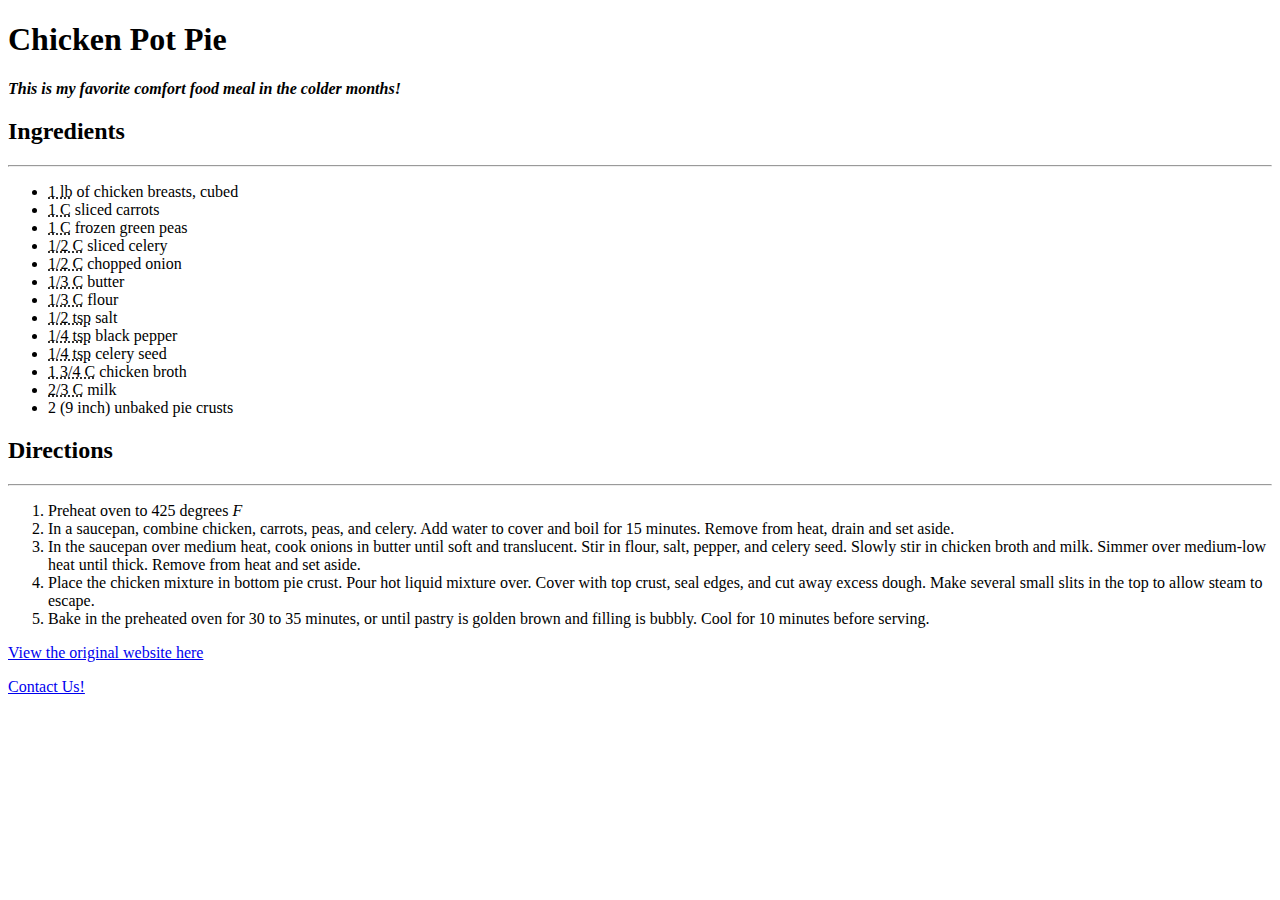
<file: assignment-3/index.html>
<!DOCTYPE html>

<html>

  <head>

<!-- I love chicken pot pie! -->

    <meta charset="UTF-8">
    <meta name="description" content="Recipe for Chicken Pot Pie">
    <meta name="author" content="Rachel Holton-Burnett">
    <meta name="viewport" content="width=device-width, initial-scale=1.0">

    <title> Chicken Pot Pie </title>

  </head>

  <body>
    <h1> Chicken Pot Pie </h1>

    <i> <b> This is my favorite comfort food meal in the colder months!  </i> </b> </br>

    <h2> Ingredients </h2>
<hr/>
<ul>
<li><abbr title= "pound">1 lb</abbr> of chicken breasts, cubed </li>
<li><abbr title= "cup">1 C</abbr> sliced carrots </li>
<li><abbr title= "cup">1 C</abbr> frozen green peas </li>
<li><abbr title= "cup">1/2 C</abbr> sliced celery </li>
<li><abbr title= "cup">1/2 C</abbr> chopped onion </li>
<li><abbr title= "cup">1/3 C</abbr> butter </li>
<li><abbr title= "cup">1/3 C</abbr> flour </li>
<li><abbr title= "teaspoon">1/2 tsp</abbr> salt </li>
<li><abbr title= "teaspoon">1/4 tsp</abbr> black pepper </li>
<li><abbr title= "teaspoon">1/4 tsp</abbr> celery seed </li>
<li><abbr title= "cup">1 3/4 C</abbr> chicken broth </li>
<li><abbr title= "cup">2/3 C</abbr> milk </li>
<li>2 (9 inch) unbaked pie crusts </li>
</ul>


    <h2> Directions </h2>
<hr/>

<ol>
<li> Preheat oven to 425 degrees <dfn title= "farienheit">F </dfn> </li>
<li>In a saucepan, combine chicken, carrots, peas, and celery.
Add water to cover and boil for 15 minutes. Remove from heat, drain and set aside.</li>
<li> In the saucepan over medium heat, cook onions in butter until soft and translucent.
Stir in flour, salt, pepper, and celery seed. Slowly stir in chicken broth and milk.
Simmer over medium-low heat until thick. Remove from heat and set aside.</li>
<li>Place the chicken mixture in bottom pie crust. Pour hot liquid mixture over.
Cover with top crust, seal edges, and cut away excess dough.
Make several small slits in the top to allow steam to escape.</li>
<li> Bake in the preheated oven for 30 to 35 minutes, or until pastry is golden brown and filling is bubbly.
Cool for 10 minutes before serving.</li>
</ol>

<p>
<a href = "https://www.allrecipes.com/recipe/26317/chicken-pot-pie-ix/?internalSource=hub%20recipe&referringContentType=Search&clickId=cardslot%202"> View the original website here </a>
</p>

<a href="./pages/contacts.html">Contact Us!</a>

</body>
</html>
</file>
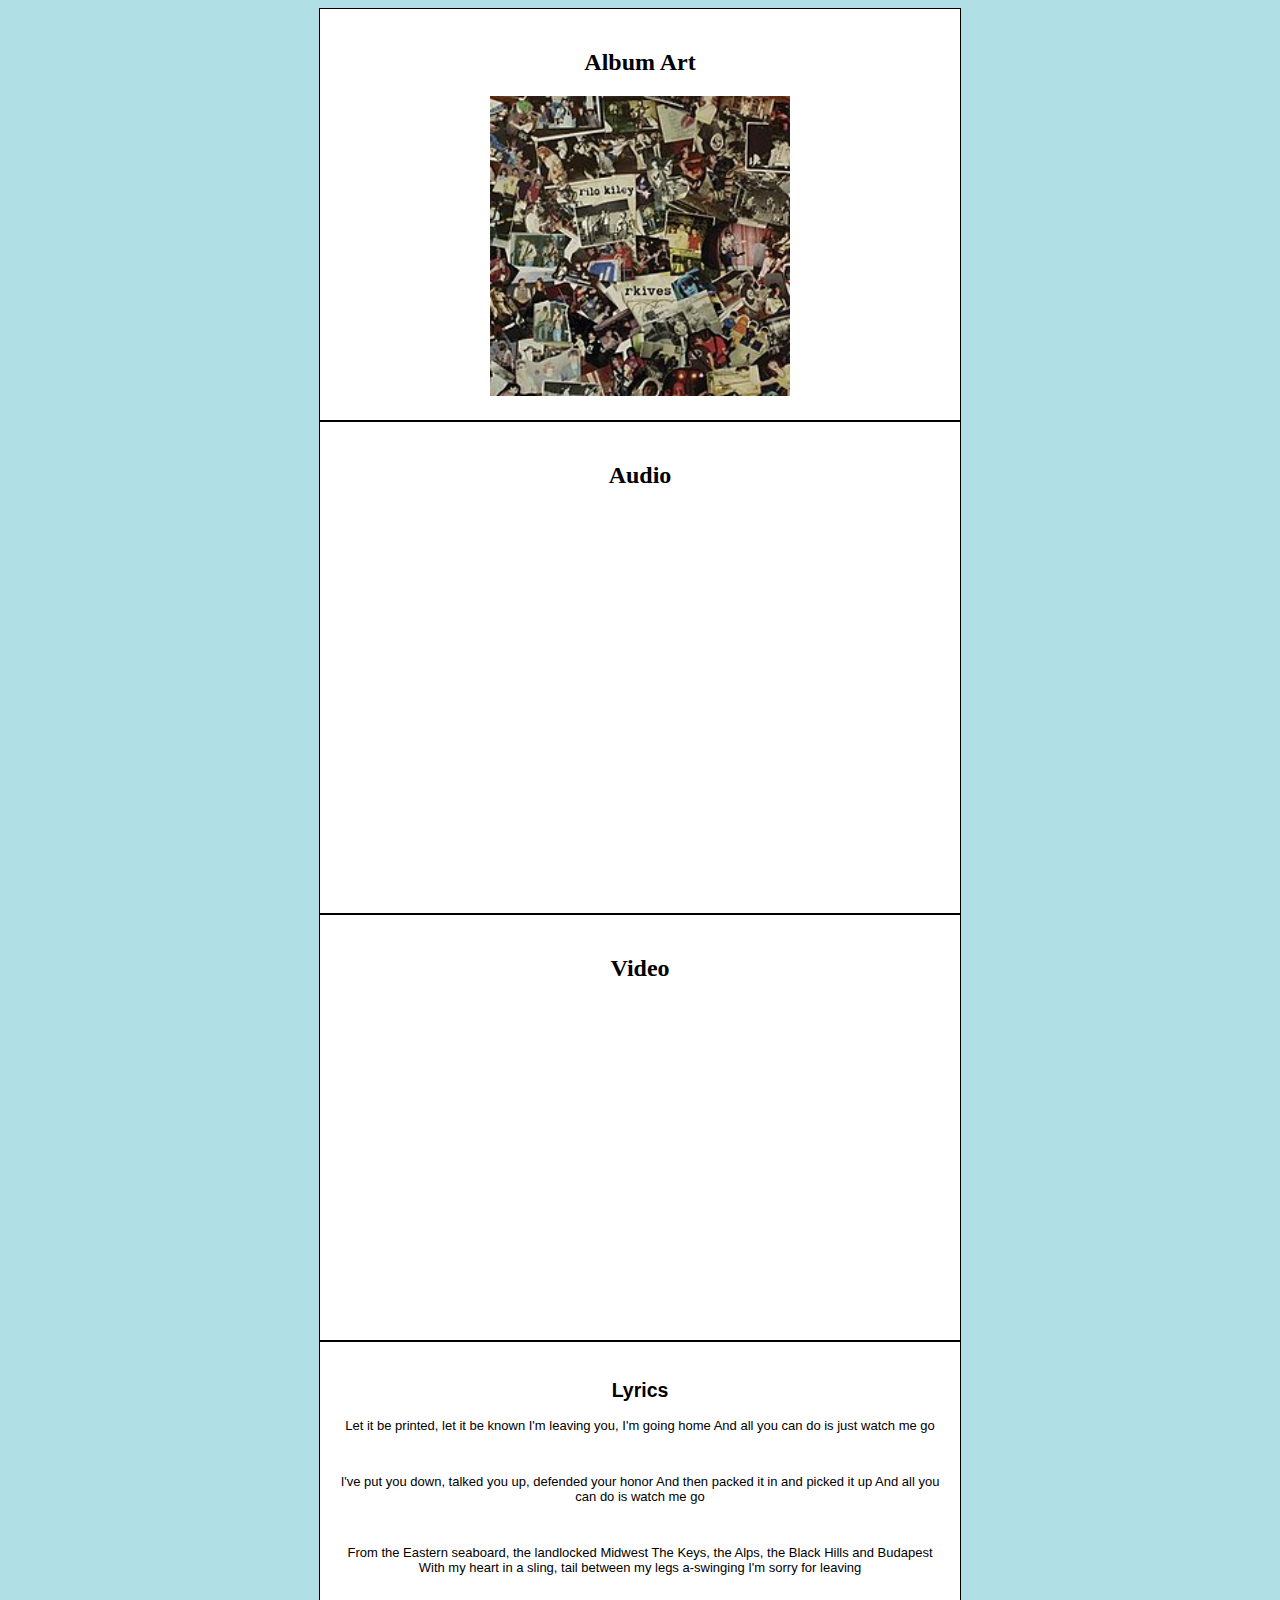
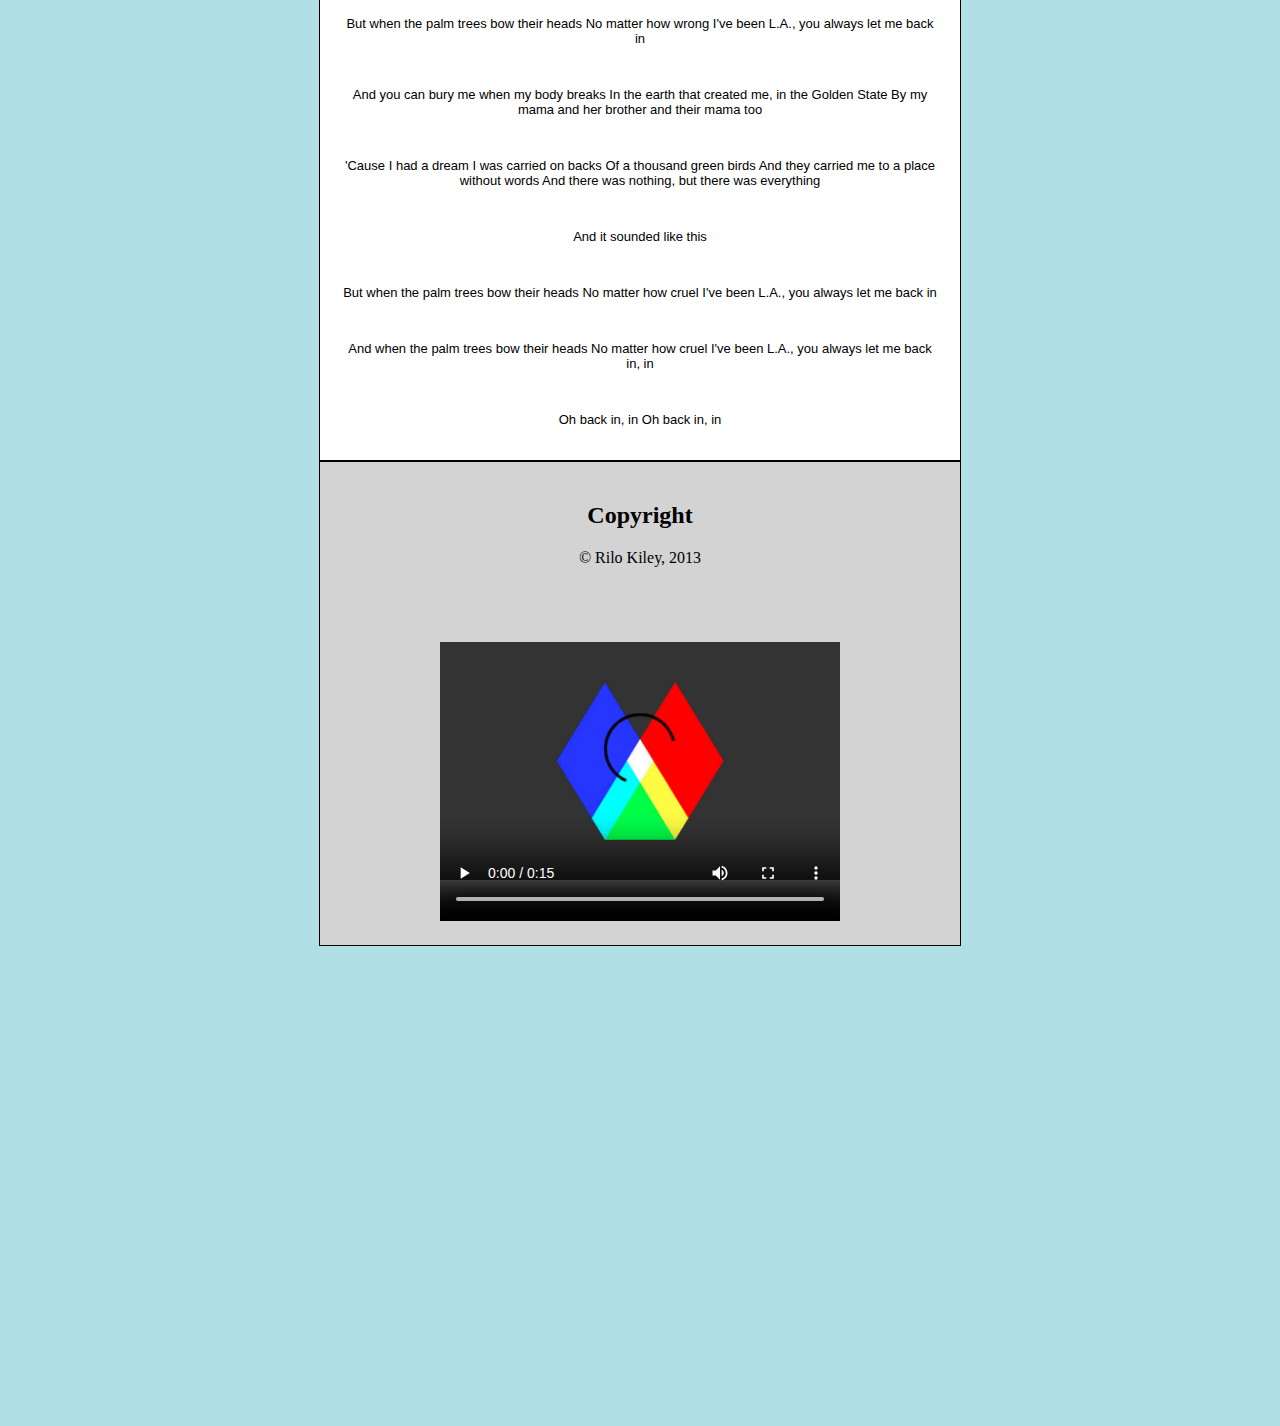
<file: assignment-4/index.html>
<!DOCTYPE html>

<html>

  <head>

    <meta charset="UTF-8">
    <meta name="description" content="Let Me Back In">
    <meta name="author" content="Rachel Holton-Burnett">
    <meta name="viewport" content="width=device-width, initial-scale=1.0">

<style>
    body {
     background-color: powderblue;
     text-align: center;
    }
    .container {
     background-color: white;
     width: 600px;
     margin: auto;
     padding: 20px;
     border: 1px solid black;
    }
    .lyrics {
     font-size: small;
     font-family: Arial;

    }
    .contact {
     background-color: lightgray;
    }
    </style>

    <title> Let Me Back In by Rilo Kiley </title>

  </head>

  <body>

  <div id= "art" class="container">
    <h2> Album Art </h2>
    <img src="./images/rkives.jpg" alt="rkives by rilo kiley cover" title="rkives" width="300" height="300" />
  </div>

  <div id= "audio" class="container">
    <h2> Audio </h2>
    <iframe src="https://open.spotify.com/embed/track/7Ah94BCf35Ew1Rtt72vI5o" width="300" height="380" frameborder="0" allowtransparency="true" allow="encrypted-media"></iframe>
  </div>

  <div id= "video" class="container">
    <h2> Video </h2>
    <iframe width="560" height="315" src="https://www.youtube.com/embed/aXZR0rwhXvs" frameborder="0" allow="autoplay; encrypted-media" allowfullscreen></iframe>
  </div>

  <div id= "lyrics" class="container lyrics">
    <h2> Lyrics </h2>

<p>
Let it be printed, let it be known
I'm leaving you, I'm going home
And all you can do is just watch me go
</p>
</br>
<p>
I've put you down, talked you up, defended your honor
And then packed it in and picked it up
And all you can do is watch me go
</p>
</br>
<p>
From the Eastern seaboard, the landlocked Midwest
The Keys, the Alps, the Black Hills and Budapest
With my heart in a sling, tail between my legs a-swinging
I'm sorry for leaving
</p>
</br>
<p>
But when the palm trees bow their heads
No matter how wrong I've been
L.A., you always let me back in
</p>
</br>
<p>
And you can bury me when my body breaks
In the earth that created me, in the Golden State
By my mama and her brother and their mama too
</p>
</br>
<p>
'Cause I had a dream I was carried on backs
Of a thousand green birds
And they carried me to a place without words
And there was nothing, but there was everything
</p>
</br>
<p>
And it sounded like this
</p>
</br>
<p>
But when the palm trees bow their heads
No matter how cruel I've been
L.A., you always let me back in
</p>
</br>
<p>
And when the palm trees bow their heads
No matter how cruel I've been
L.A., you always let me back in, in
</p>
</br>
<p>
Oh back in, in
Oh back in, in
</p>

    </div>
  <div id= "copyright" class="container contact">
    <h2> Copyright </h2>
    <p>&copy Rilo Kiley, 2013 </p>
  </br>
  <video poster="./images/mart-logo-poster.jpg" width="400" height="320" preload controls loop>
  <source src="./images/mart-logo-animated.mp4" type="video/mp4; codecs="avc1.4D401E, mp4a.40.2">
  <source src="./images/mart-logo-animated.webm" type=" video/webm; codecs="vp8.0, vorbis">
</video>

    </div>
  </br>

    <iframe src="https://www.google.com/maps/embed?pb=!1m18!1m12!1m3!1d2728.1420709820472!2d-113.98431668407738!3d46.86057647914224!2m3!1f0!2f0!3f0!3m2!1i1024!2i768!4f13.1!3m3!1m2!1s0x535dcc3413abc31d%3A0x5a5373da5d9ea43c!2s32+Campus+Dr%2C+Missoula%2C+MT+59812!5e0!3m2!1sen!2sus!4v1540780233293" width="600" height="450" frameborder="0" style="border:0" allowfullscreen></iframe>


</body>
</html>
</file>
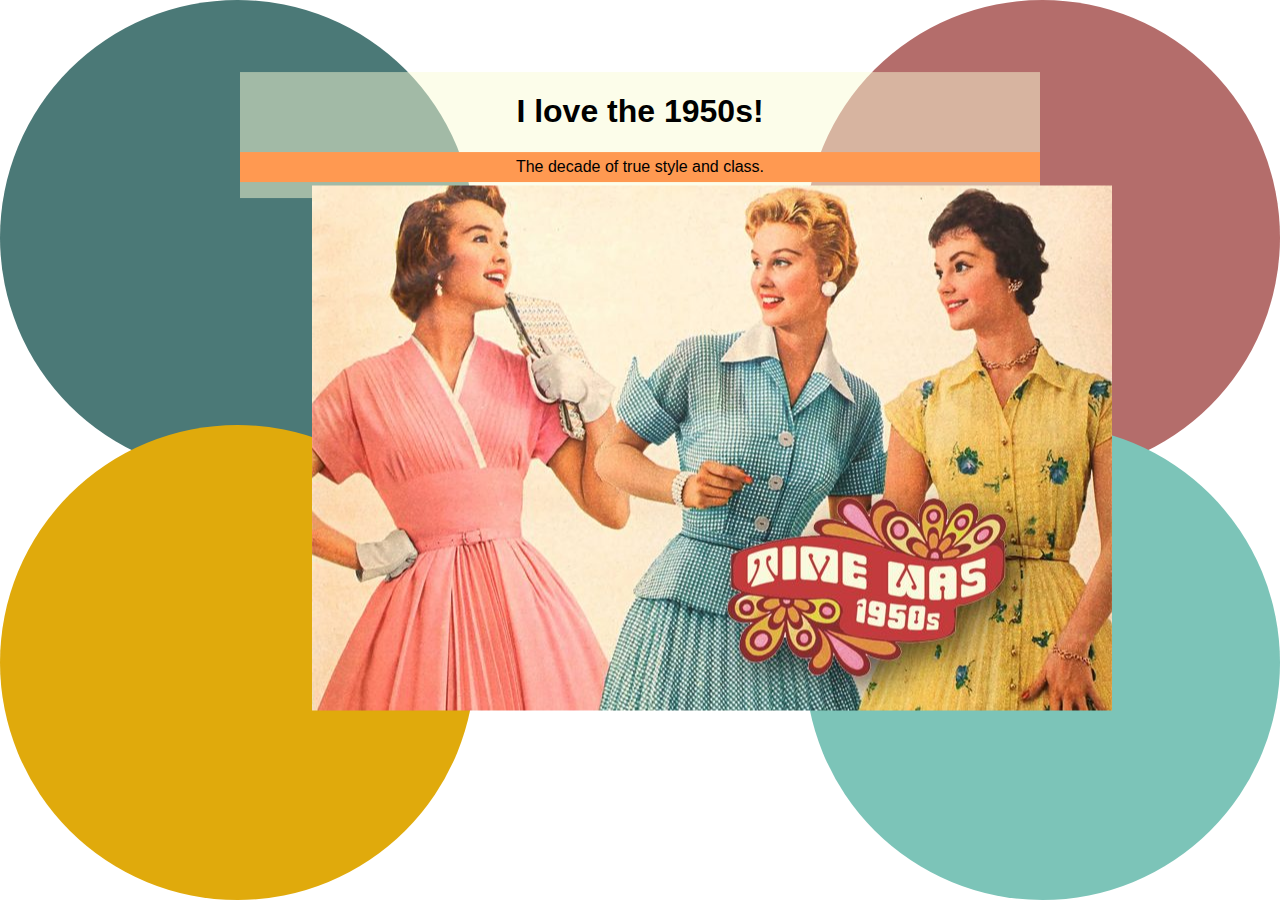
<file: assignment-5/index.html>
<!DOCTYPE html>

<html>

  <head>

    <meta charset="UTF-8">
    <meta name="description" content="I love the 50's!">
    <meta name="author" content="Rachel Holton-Burnett">
    <meta name="viewport" content="width=device-width, initial-scale=1.0">
    <title> I love the 50's </title>

  <link rel="stylesheet" type="text/css" href="./css/style.css">

</head>

<body>
    <!-- Colors -->

    <div class="circle" id="pink">

    </div>

    <div class="circle" id="teal">

    </div>

    <div class="circle" id="mustard">

    </div>

    <div class="circle" id="light-teal">

    </div>

    <!-- Text -->
    <div class="text-container">
      <h1> I love the 1950s! </h1>
      <p> The decade of true style and class. </p>
      </div>

        <!-- Image -->
      <div class="image">
        <img src="./images/fashion.jpg" alt="Three women in 1950s dresses" title="1950s Fashion" class="align-center"/>

      </div>

</html>
</file>
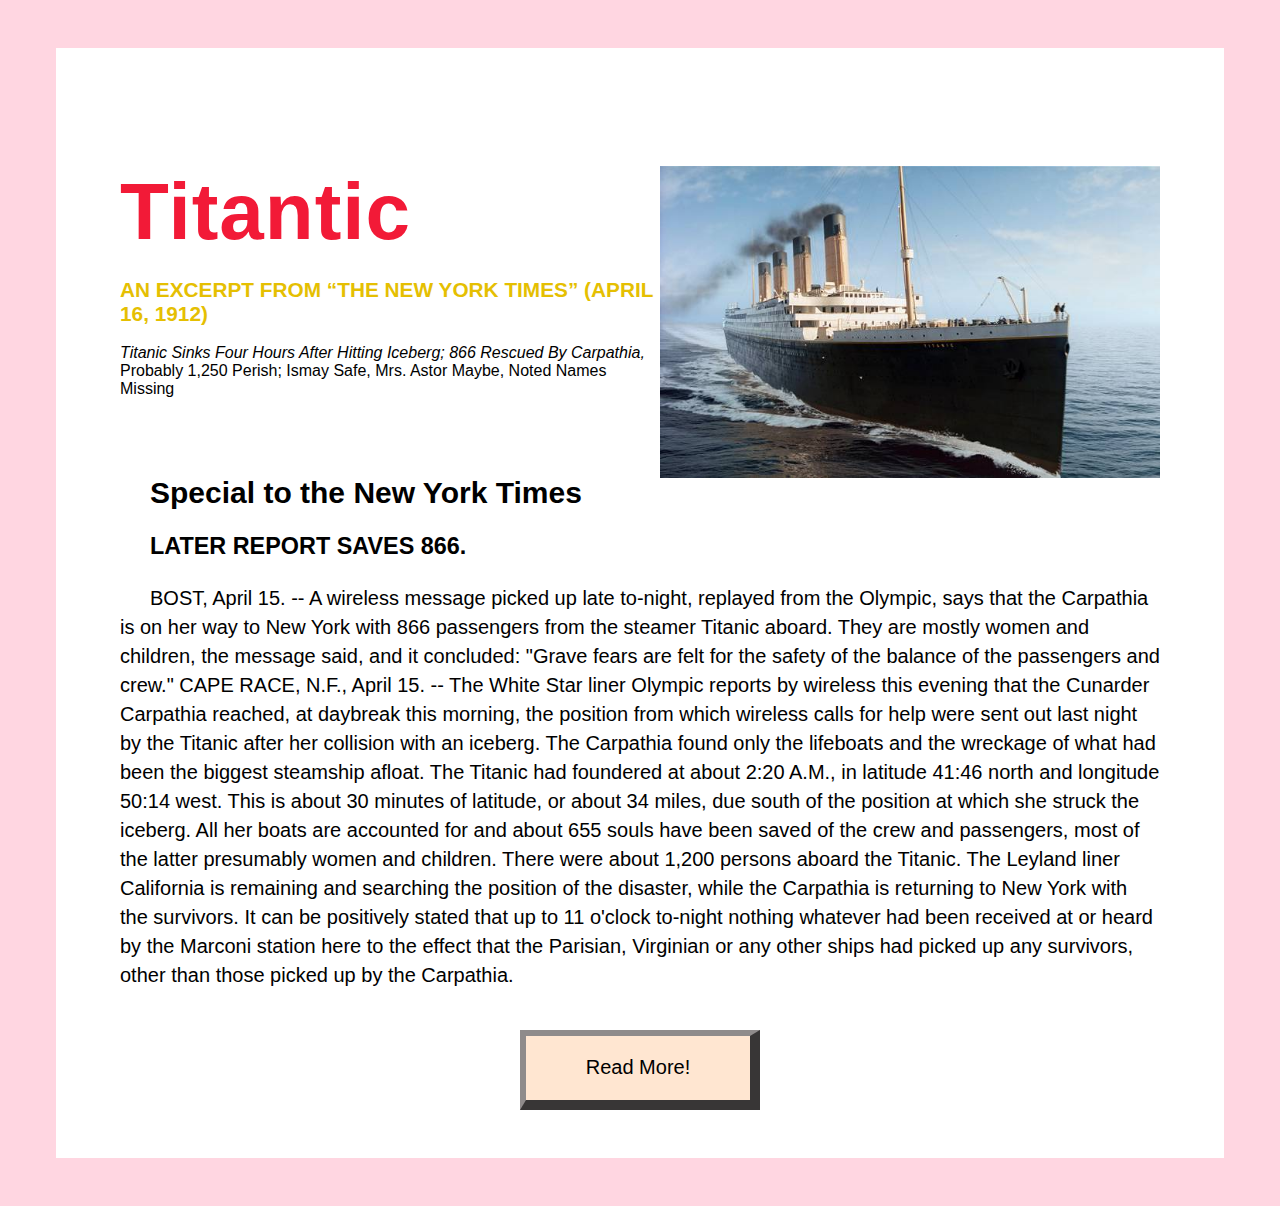
<file: assignment-6/index.html>
<!DOCTYPE html>
<html>
  <head>
    <meta charset="UTF-8">
    <meta name="description" content="Excerpt from Titantic">
    <meta name="author" content="Rachel Holton-Burnett">
    <meta name="viewport" content="width=device-width, initial-scale=1.0">
    <title>Titantic: An Excerpt</title>
    <link rel="stylesheet" type="text/css" href="./css/fonts.css">
    <link rel="stylesheet" type="text/css" href="./css/style.css">
  </head>

  <body>
    <div class="text-container">

      <div id="title">
        <img src="./images/titanic.jpg" style="width: 500px; float: right;" />
        <h1>Titantic</h1>
        <h2>An excerpt from “The New York Times” (April 16, 1912)</h2>
        <p> Titanic Sinks Four Hours After Hitting Iceberg; 866 Rescued By Carpathia, Probably 1,250 Perish; Ismay Safe, Mrs. Astor Maybe, Noted Names Missing </p>
      </div>

      <div id="part-one" class="content">
        <h2> Special to the New York Times </h2>


  <h3> LATER REPORT SAVES 866. </h3>
  <p>
  BOST, April 15. -- A wireless message picked up late to-night, replayed from the Olympic, says that the Carpathia is on her way to New York with 866 passengers from the steamer Titanic aboard. They are mostly women and children, the message said, and it concluded: "Grave fears are felt for the safety of the balance of the passengers and crew."

CAPE RACE, N.F., April 15. -- The White Star liner Olympic reports by wireless this evening that the Cunarder Carpathia reached, at daybreak this morning, the position from which wireless calls for help were sent out last night by the Titanic after her collision with an iceberg. The Carpathia found only the lifeboats and the wreckage of what had been the biggest steamship afloat.

The Titanic had foundered at about 2:20 A.M., in latitude 41:46 north and longitude 50:14 west. This is about 30 minutes of latitude, or about 34 miles, due south of the position at which she struck the iceberg. All her boats are accounted for and about 655 souls have been saved of the crew and passengers, most of the latter presumably women and children. There were about 1,200 persons aboard the Titanic.

The Leyland liner California is remaining and searching the position of the disaster, while the Carpathia is returning to New York with the survivors.

It can be positively stated that up to 11 o'clock to-night nothing whatever had been received at or heard by the Marconi station here to the effect that the Parisian, Virginian or any other ships had picked up any survivors, other than those picked up by the Carpathia.

</p>

      </div>


      <div id="button-container">
        <a href="https://archive.nytimes.com/www.nytimes.com/learning/general/onthisday/big/0415.html" target="_blank">
          <div class="button">
            <p>Read More!</p>
          </div>
        </a>
      </div>

    </div>
  </body>
</html>
</file>
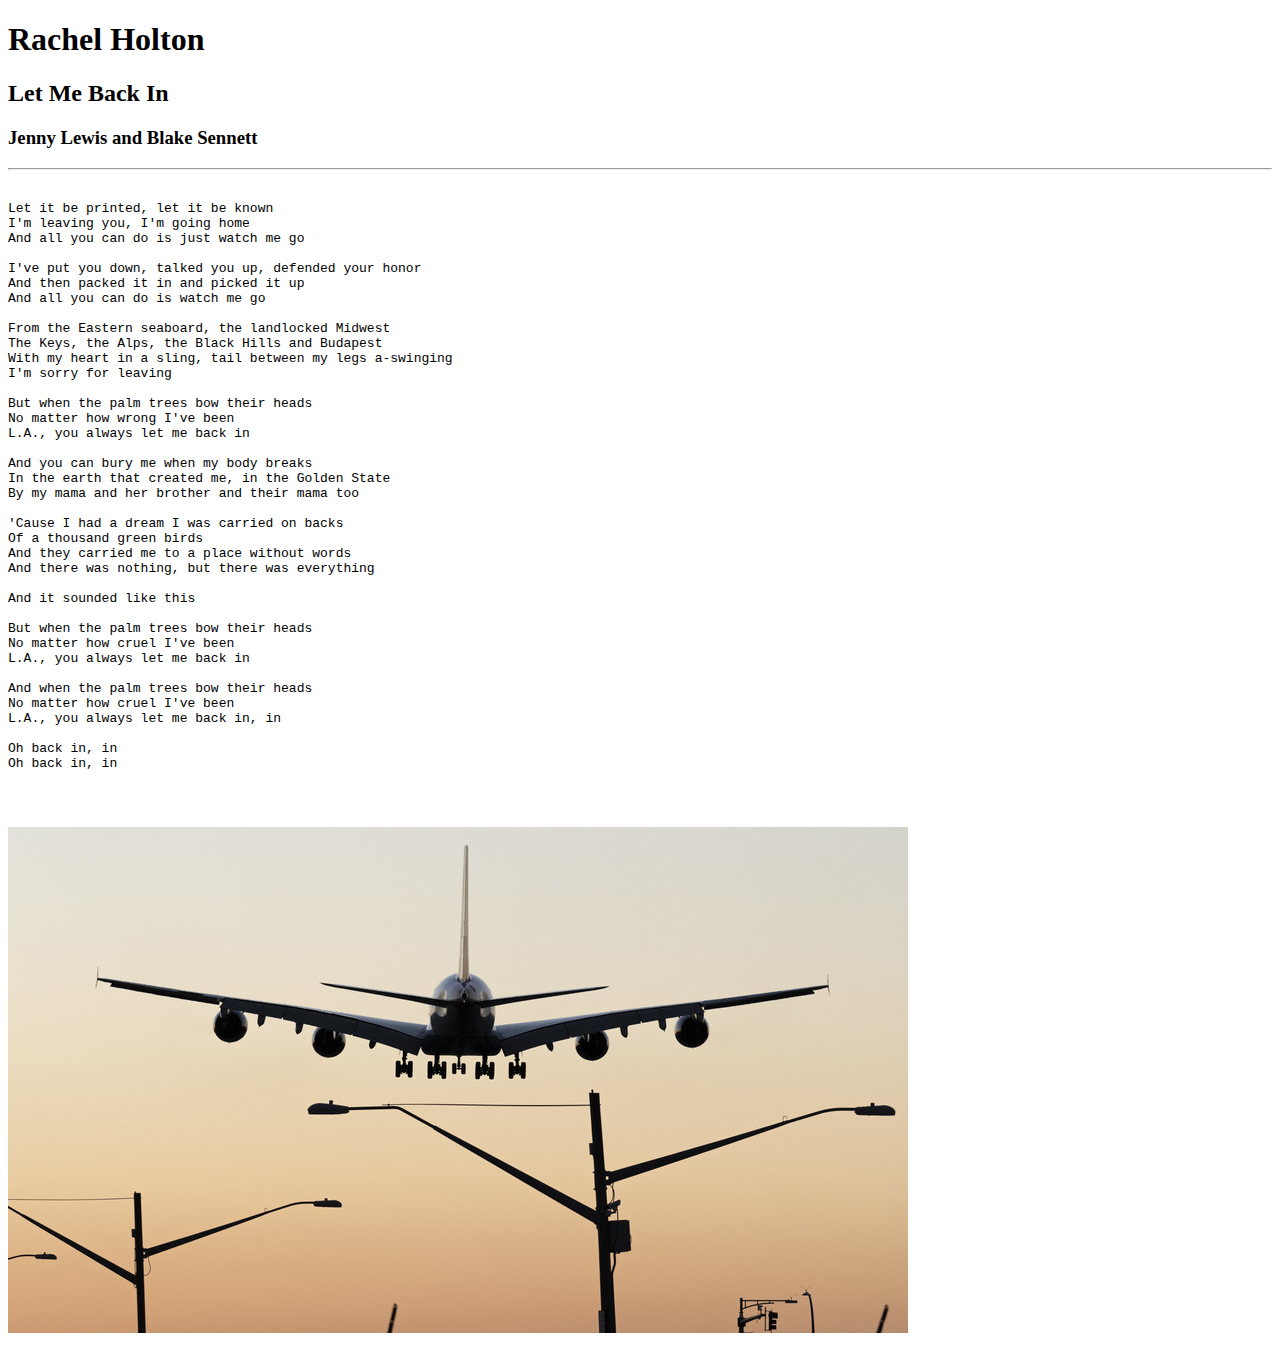
<file: project-1/index.html>
<!DOCTYPE html>
<html>
  <head>
    <title>  My First Live Site </title>
  </head>

  <body>
<h1> Rachel Holton </h1>

<h2> Let Me Back In </h2>

<h3> Jenny Lewis and Blake Sennett </h3>

<hr />

<p><pre>

Let it be printed, let it be known
I'm leaving you, I'm going home
And all you can do is just watch me go

I've put you down, talked you up, defended your honor
And then packed it in and picked it up
And all you can do is watch me go

From the Eastern seaboard, the landlocked Midwest
The Keys, the Alps, the Black Hills and Budapest
With my heart in a sling, tail between my legs a-swinging
I'm sorry for leaving

But when the palm trees bow their heads
No matter how wrong I've been
L.A., you always let me back in

And you can bury me when my body breaks
In the earth that created me, in the Golden State
By my mama and her brother and their mama too

'Cause I had a dream I was carried on backs
Of a thousand green birds
And they carried me to a place without words
And there was nothing, but there was everything

And it sounded like this

But when the palm trees bow their heads
No matter how cruel I've been
L.A., you always let me back in

And when the palm trees bow their heads
No matter how cruel I've been
L.A., you always let me back in, in

Oh back in, in
Oh back in, in

</p> </pre>

<img src="./images/plane.jpeg" /> 

  </body>


</html>
</file>
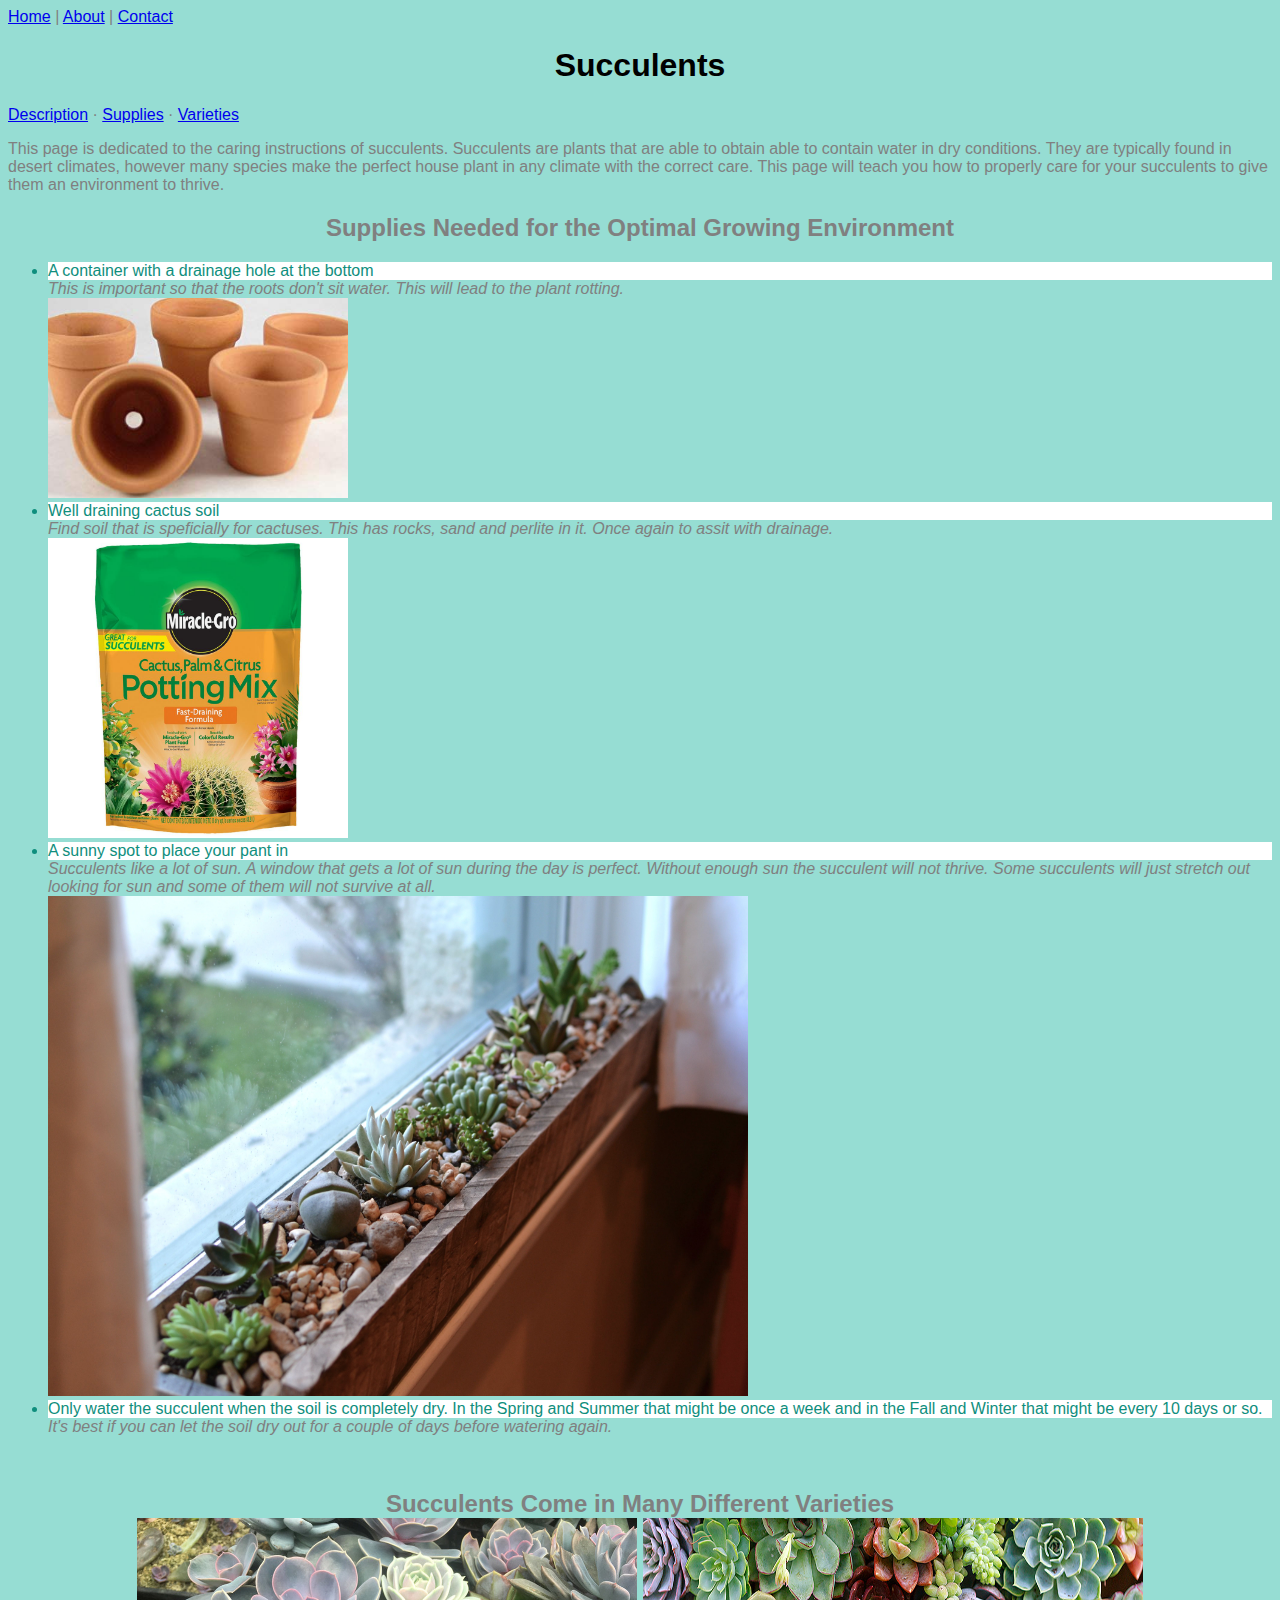
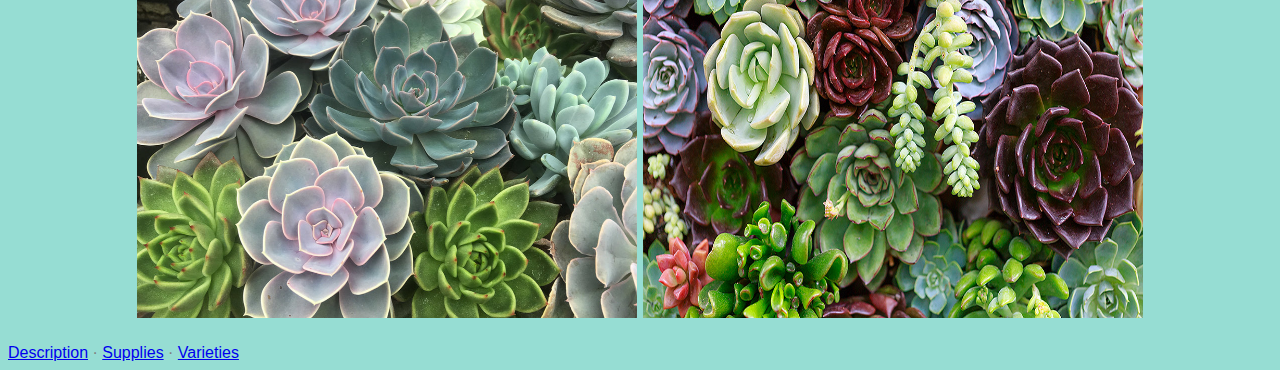
<file: project-2/index.html>
<!DOCTYPE html>

<html>

  <head>

    <meta charset="UTF-8">
    <meta name="description" content="Index">
    <meta name="author" content="Rachel Holton-Burnett">
    <meta name="viewport" content="width=device-width, initial-scale=1.0">

    <style>
        body {
         background-color: #96ddd3;
         color: gray;
         text-align: left;
         font-family: "Arial", Helvetica, Sans-Serif ;
        }
        h1 {
        text-align: center;
        color: black
        }
        h2 {
        text-align: center;
        color: gray;
        }

        li {
               color: #0f8e7d;
               background-color: white;
            
            }

        </style>


        <title> How to Care for Succulents </title>

</head>

<body>

  <nav>
   <a href="./index.html">Home</a> &vert;
   <a href="./pages/about.html">About</a> &vert;
   <a href="./pages/contact.html">Contact</a>
</nav>

<div ID="description">
  <h1> <b> Succulents </b> </h1>

   <a href="#description">Description</a> &middot;
   <a href="#supplies">Supplies</a> &middot;
   <a href="#Varieties">Varieties</a>
</nav>
  <p> This page is dedicated to the caring instructions of succulents.
    Succulents are plants that are able to obtain able to contain water in dry
    conditions. They are typically found in desert climates, however many species
    make the perfect house plant in any climate with the correct care. This page
    will teach you how to properly care for your succulents to give them an environment to thrive.

</div>


  <div ID="supplies">
    <p>
    <h2> Supplies Needed for the Optimal Growing Environment </h2>
    <ul>
      <li> A container with a drainage hole at the bottom </li>
     <i>This is important so that the roots don't sit water. This will lead to the plant rotting.</i>
   </br> <img src="./images/4.jpg" alt="A terracotta pot with a drainage hole on the bottom" title="Terracotta Pot" width="300" height="200" />
     <li> Well draining cactus soil </li>
     <i> Find soil that is speficially for cactuses. This has rocks, sand and perlite in it. Once again to assit with drainage. </i>
</br> <img src="./images/5.jpg" alt="Miraclegrow Cactus Soil Mix" title="Cactus Soil Mix" width="300" height="300" />
     <li>A sunny spot to place your pant in </li>
     <i> Succulents like a lot of sun. A window that gets a lot of sun during the day is perfect. Without enough sun the succulent will
       not thrive. Some succulents will just stretch out looking for sun and some of them will not survive at all. </i>
</br><img src="./images/6.jpg" alt="Succulents in a window where they are getting plenty of light" title="Succulents in a Window" width="700" height="500" />
      <li> Only water the succulent when the soil is completely dry. In the Spring and Summer that might be once a week and in the
        Fall and Winter that might be every 10 days or so. </li>
        <i> It's best if you can let the soil dry out for a couple of days before watering again. </i>

</div>

<div ID="Varieties">
</br><h2> <b> Succulents Come in Many Different Varieties </b> </br>

<img src="./images/1.jpg" alt="A variety of rosette type succulents" title="Healthy Rosette Succulents" width= "500" height="400" />
<img src="./images/3.jpg" alt="A variety of different succulents" title="Variety of Succulents" width= "500" height="400" />

</h2>
</div>

<a href="#description">Description</a> &middot;
<a href="#supplies">Supplies</a> &middot;
<a href="#Varieties">Varieties</a>

  </body>

</html>
</file>
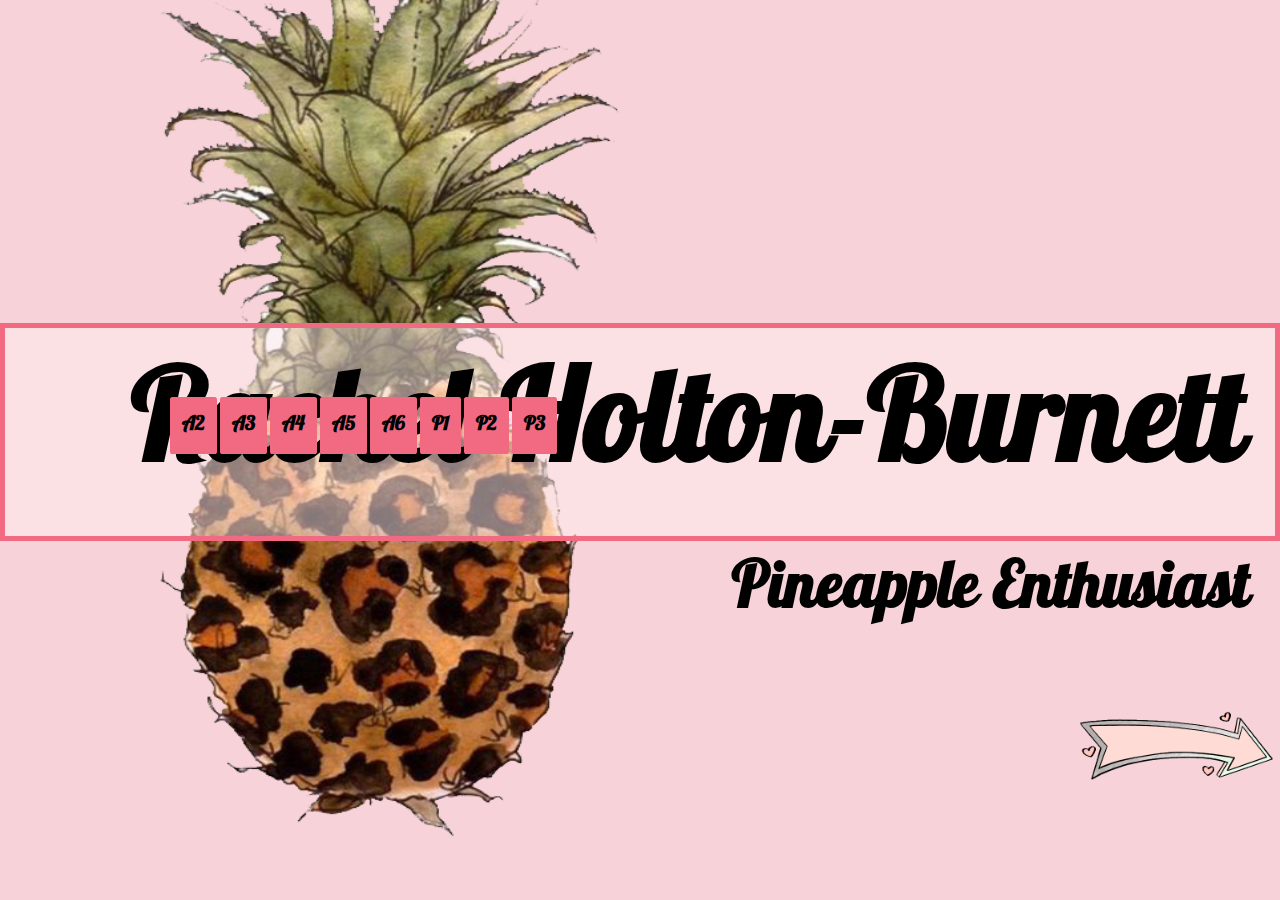
<file: project-3/index.html>
<!DOCTYPE html>
<html>
  <head>
    <meta charset="UTF-8">
    <meta name="description" content="Rachel's Intro to Web Design and Development Assignments">
    <meta name="author" content="Rachel Holton-Burnett">
    <meta name="viewport" content="width=device-width, initial-scale=1.0">
    <title>My Landing Page</title>
    <link rel="stylesheet" type="text/css" href="./css/style.css">
  </head>

  <body>
    <!-- FIRST SECTION: Background -->
    <div id="image-container">
      <img src="./images/pineapple.png" class="background-image" width="750 px" height="1000 px"/>
    </div>


    <!-- SECOND SECTION: Text, links -->
    <div id="content-container">
      <ul class="assignment-links">
        <li><a href="https://rachel-holton-burnett.github.io/web-dev-hw/assignment-2/" target="_blank">A2</a></li>
        <li><a href="https://rachel-holton-burnett.github.io/web-dev-hw/assignment-3/" target="_blank">A3</a></li>
        <li><a href="https://rachel-holton-burnett.github.io/web-dev-hw/assignment-4/" target="_blank">A4</a></li>
        <li><a href="https://rachel-holton-burnett.github.io/web-dev-hw/assignment-5/" target="_blank">A5</a></li>
        <li><a href="https://rachel-holton-burnett.github.io/web-dev-hw/assignment-6/" target="_blank">A6</a></li>
        <li><a href="https://rachel-holton-burnett.github.io/web-dev-hw/project-1/" target="_blank">P1</a></li>
        <li><a href="https://rachel-holton-burnett.github.io/web-dev-hw/project-2/" target="_blank">P2</a></li>
        <li><a href="https://rachel-holton-burnett.github.io/web-dev-hw/project-3/" target="_blank">P3</a></li>
      </ul>

      <div class="name-traits">
        <h1>Rachel Holton-Burnett</h1>
        <p>Pineapple Enthusiast</p>
      </div>

      <a href="https://github.com/Rachel-Holton-Burnett/" target="_blank">
        <div class="github-profile-link-container">
          <img src="./images/arrow.gif" alt="flashing pink arrow with hearts" title="arrow" >
        </div>
      </a>
    </div>
  </body>
</html>
</file>
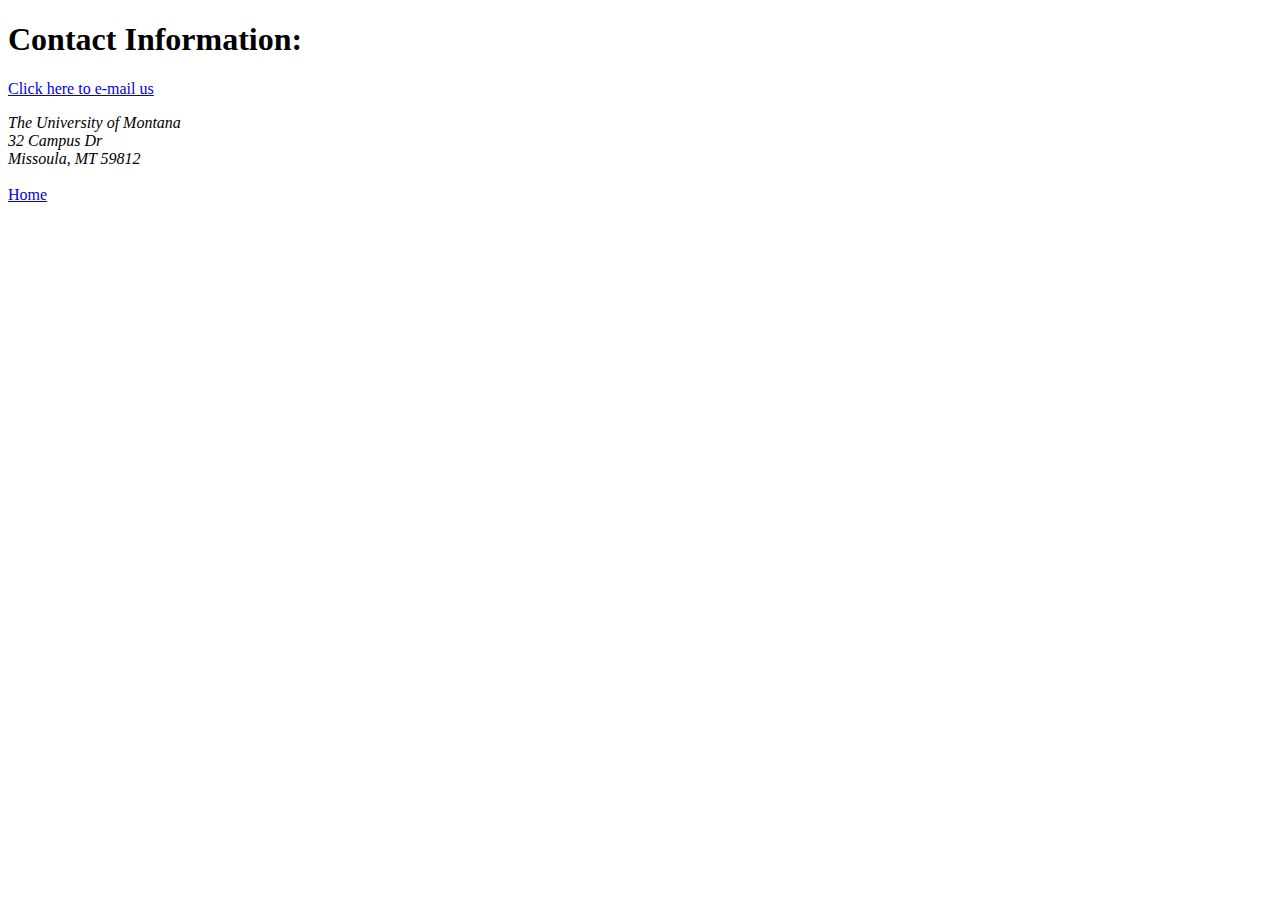
<file: assignment-3/pages/contacts.html>
<!DOCTYPE html>

<html>
  <head>
<title> Contact Us </title>

</head>

<body>

  <h1><b>Contact Information:</b></h1>

  <p><a href="mailto:rachel.holton@umontana.edu">Click here to e-mail us</a></p>

  <address>
  The University of Montana<br />
  32 Campus Dr<br />
  Missoula, MT 59812
</address>

</br>

<a href="../index.html">Home</a>

</body>


</html>
</file>
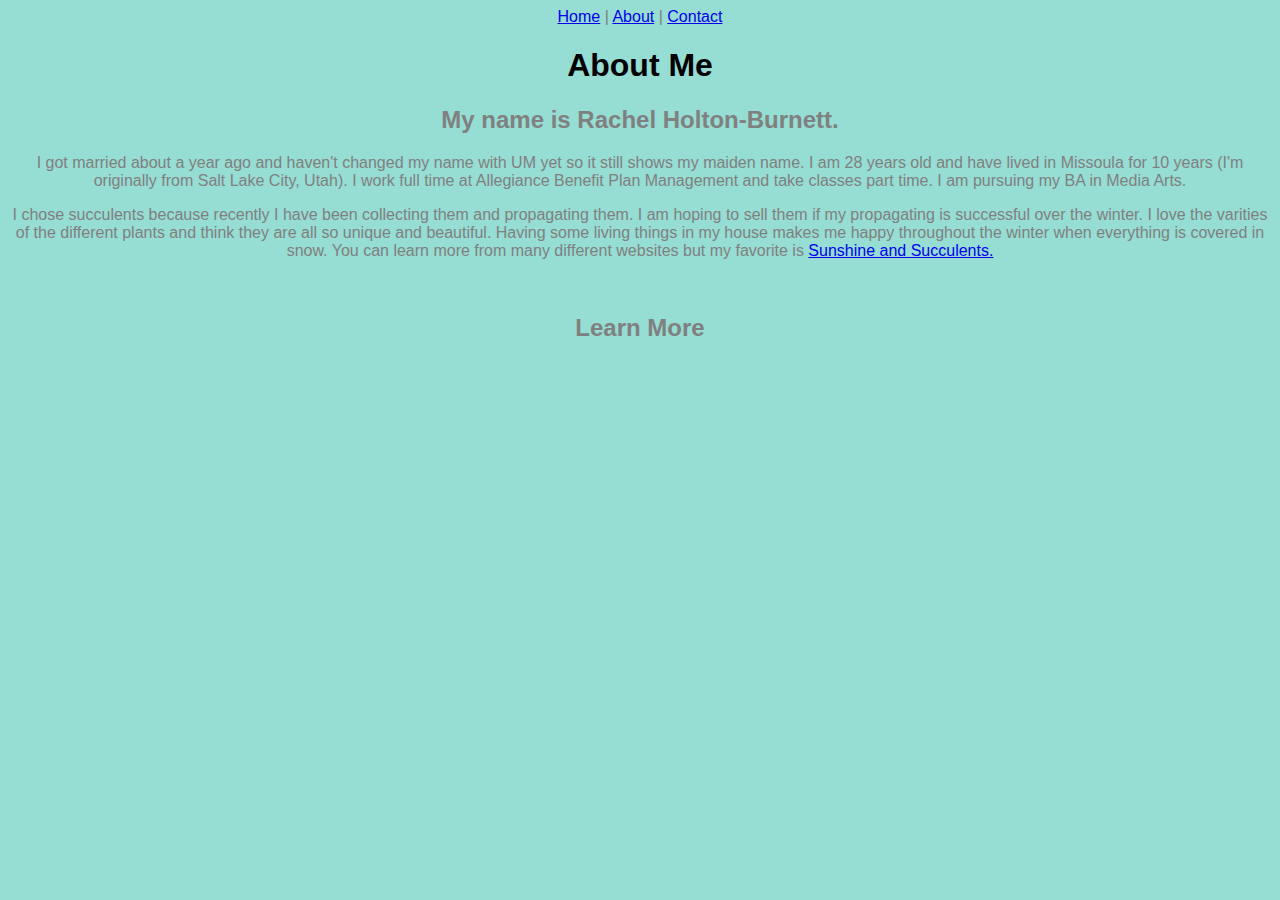
<file: project-2/pages/about.html>
<!DOCTYPE html>

<html>

  <head>

    <meta charset="UTF-8">
    <meta name="description" content="About">
    <meta name="author" content="Rachel Holton-Burnett">
    <meta name="viewport" content="width=device-width, initial-scale=1.0">

    <style>
        body {
          background-color: #96ddd3;
          color: gray;
          text-align: center;
          font-family: "Arial", Helvetica, Sans-Serif ;
        }
        h1 {
        text-align: center;
        color: black
        }
        h2 {
        text-align: center;
        color: gray;
        }

        </style>

        <title> About Me </title>

</head>

<body>

  <nav>
   <a href="../index.html">Home</a> &vert;
   <a href="./pages/about.html">About</a> &vert;
   <a href="./contact.html">Contact</a>
</nav>

<h1> About Me </h1>

<p>
<h2> My name is Rachel Holton-Burnett. </h2> I got married about a year ago and haven't changed my name with UM yet so it
  still shows my maiden name. I am 28 years old and have lived in Missoula for 10 years (I'm originally from Salt Lake City, Utah). I work full time
  at Allegiance Benefit Plan Management and take classes part time. I am pursuing my BA in Media Arts. </p>
<p>
I chose succulents because recently I have been collecting them and propagating them. I am hoping to sell them
if my propagating is successful over the winter. I love the varities of the different plants and think they are
all so unique and beautiful. Having some living things in my house makes me happy throughout the winter when
everything is covered in snow. You can learn more from many different websites but my favorite is <a href =http://www.sunshineandsucculents.com> Sunshine and Succulents. </a> </p>

</br>
<h2> Learn More </br>

<iframe width="560" height="315" src="https://www.youtube.com/embed/6jpc9LN_Gkk" frameborder="0" allow="accelerometer; autoplay; encrypted-media; gyroscope; picture-in-picture" allowfullscreen></iframe>
</h2>

  </body>





</html>
</file>
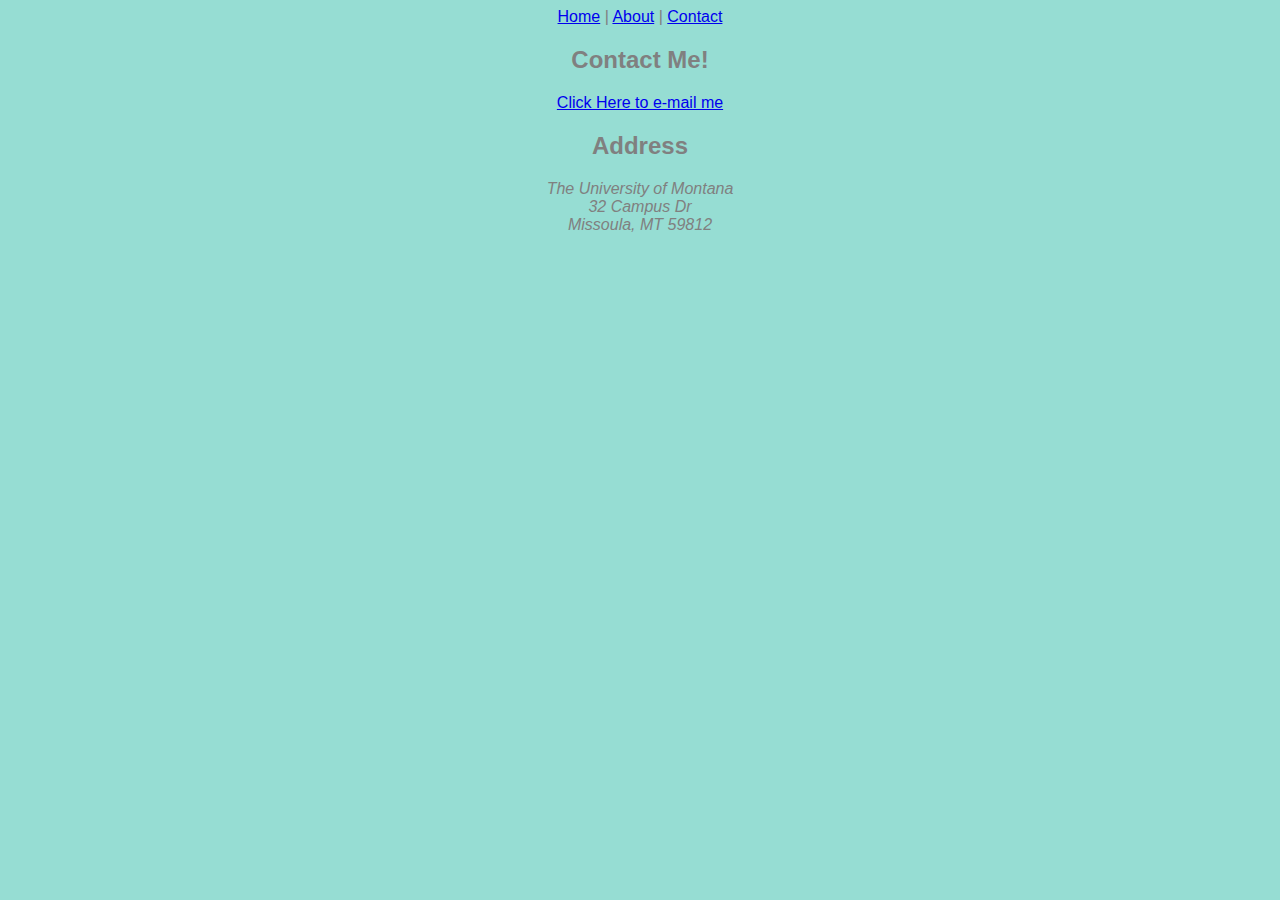
<file: project-2/pages/contact.html>
<!DOCTYPE html>

<html>

  <head>

    <meta charset="UTF-8">
    <meta name="description" content="Contact">
    <meta name="author" content="Rachel Holton-Burnett">
    <meta name="viewport" content="width=device-width, initial-scale=1.0">

    <style>
        body {
          background-color: #96ddd3;
          color: gray;
         text-align: center;
         font-family: "Arial", Helvetica, Sans-Serif ;

        }
        h1 {
        text-align: center;
        color: black
        }
        h2 {
        text-align: center;
        color: gray;
        }

        </style>

        <title> Contact Me </title>

</head>

<body>

  <nav>
   <a href="../index.html">Home</a> &vert;
   <a href="./about.html">About</a> &vert;
   <a href="./pages/contact.html">Contact</a>
</nav>
<h2> Contact Me! </h2>
<p> <a href="mailto:rachel.holton@umconnect.umt.edu">Click Here to e-mail me </a> </p>

<h2> Address </h2>
<address>
  The University of Montana<br />
  32 Campus Dr<br />
  Missoula, MT 59812
</address>

<iframe src="https://www.google.com/maps/embed?pb=!1m18!1m12!1m3!1d2728.1420709820472!2d-113.98431668407738!3d46.86057647914224!2m3!1f0!2f0!3f0!3m2!1i1024!2i768!4f13.1!3m3!1m2!1s0x535dcc3413abc31d%3A0x5a5373da5d9ea43c!2s32+Campus+Dr%2C+Missoula%2C+MT+59812!5e0!3m2!1sen!2sus!4v1540780233293" width="600" height="450" frameborder="0" style="border:0" allowfullscreen></iframe>



  </body>





</html>
</file>
<file: assignment-5/css/style.css>
/* Page-Wide */
body {
  background-color: white;
  font-family: arial;
  text-align: center;
}


/* Colors */
.circle {
  width: 475px;
  height: 475px;
  border-radius: 50%

}
#teal {
  background-color: #4b7977;
  position: absolute;
  top: 0;
  left: 0;
}
#pink {
  background-color: #b46d6b;
  position: absolute;
  top: 0;
  right: 0;
}
#mustard {
  background-color: #e0aa0c;
  position: absolute;
  bottom: 0;
  left: 0;
}
#light-teal {
  background-color: #7cc4b8;
  position: absolute;
  bottom: 0;
  right: 0;
}

/* Image */
.image {
  width: 400px;
  position: absolute;
  top: 50%;
  left: 40%;
     -ms-transform: translate(-50%, -50%); /* IE 9 */
 -webkit-transform: translate(-50%, -50%); /* Safari 3-8 */
         transform: translate(-50%, -50%);
}

/* Text */
.text-container {
  background-color: rgba(249, 252, 213, 0.5);
  width: 800px;
  position: absolute;


  /* Center */
  top: 15%;
  left: 50%;
     -ms-transform: translate(-50%, -50%); /* IE 9 */
 -webkit-transform: translate(-50%, -50%); /* Safari 3-8 */
         transform: translate(-50%, -50%);
}
h1+p {
  background-color: #ff9951;
  color: #black;
  padding: 6px;
}
</file>
<file: assignment-6/css/fonts.css>
/* From the Google Fonts Library */
@import url('https://fonts.googleapis.com/css?family=Merriweather:400,400i,700,700i');


/* Self-Hosted From my Fonts Folder */
@font-face {
  font-family: 'Meddon';
  src: url('../fonts/Meddon.ttf') format('truetype');
  font-weight: normal;
  font-style: normal;
}
</file>
<file: assignment-6/css/style.css>
/* Page-Wide */
* {
  font-family: 'Roboto', sans-serif;
}
body {
  background-color: #ffd6e1;
}
p, a {
  margin-bottom: 2em;
  text-decoration: none;
  color: inherit;
}


/* Separate Text From Page Background for Legibility */
.text-container {
  background-color: #FFFFFF;
  padding: 4em;
  margin: 3em;
}


/* Title Content */
#title {
  text-align: left;
  margin-bottom: 5em;
}
#title h1 {
  font-size: 5em;
  letter-spacing: 1px;
  margin-bottom: 0em;
  color: #f21a37;
}

#title h2 {
  text-transform: uppercase;
  font-size: 1.3em;
  margin-top: 1em;
  color: #e5bf02;
}
#title h3 {
  text-transform: uppercase;
  font-size: .5em;
  margin-top: 1em;
  color: #e5bf02;
}

#title p::first-line {
  color: black;
  vertical-align: center;
  font-style: italic;
}

/* Paragraph Content */
.content {
  font-size: 1.25em;
  text-indent: 1.5em;
  line-height: 1.45em;
  font-weight: 400;
}


/* Decorative Line Divider */
.divider {
  border-bottom: 3px solid rgb(255,200,80);
  width: 20%;
  margin: 4em auto;
}


/* "Read More!" Button */
#button-container {
  width: 15em;
  height: 4em;
  margin: auto;
}
.button p {
  font-size: 1.25em;
  text-align: center;
  color: black;
}
.button p:active {
  color: black;
}
.button {
  height: 100%;
  background-color: #ffe6d1;
  border-color: #8f8b8b #383636 #383636 #8f8b8b;
  border-width: 6px 10px 10px 6px;
  border-style: solid;
}
.button:hover {
  background-image: url('../images/sinkingship.gif');
  background-size: 50px 60px;
  background-repeat: no-repeat;
}
.button:active {
  background-color: #ffd6e1;
  border-color: #383636 #8f8b8b #8f8b8b #383636;
  border-width: 10px 6px 6px 10px;
}
</file>
<file: project-3/css/style.css>
/*------
| FONTS |
-------*/
@import url('https://fonts.googleapis.com/css?family=Galada');


/*-------------------
| PAGE-WIDE ELEMENTS |
--------------------*/
html {
  width: 100%;
  height: 100%;
  background-color: #f7d2d8 ;
  margin: 0;

}
body {
  width: inherit;
  font-family: 'Galada', cursive;
  margin: 0;
}
a {
  text-decoration: none;
}


/*-----------
| BACKGROUND |
------------*/
#image-container {
  /* positioning: */
  position: absolute;
  bottom: 0;
  left: 0;

}



/*-------------
| PAGE CONTENT |
--------------*/
#content-container {
  width: inherit;
/* positioning */
  position: absolute;
  bottom: 5%;
}
.name-traits {
  font-size: 2em;
  text-align: right;
}
h1 {
  background-color: rgba(255, 237, 240,.5);
  border: 5px solid #f26a81;
  color: #000000;
  font-size: 4em;
  padding-right: 30px;
  margin: 0;
}
p {
  color: #000000;
  margin: 0;
  padding-right: 30px;
  font-weight: bold;
  font-size: 2em;
}


/*------------------------------------
| GITHUB PROFILE LINK |
------------------------------------*/

.github-profile-link-container:hover {
  background-color: #f26a81;
}
.github-profile-link-container>img {
  width: 200px;
  height: 200px;
  margin: 5px;
  float: right;
}


/*-----------------
| ASSIGNMENT LINKS |
------------------*/
.assignment-links {
/* positioning: */
  position: absolute;
  top: 70px;
  left: 130px;
}
ul {
  list-style-type: none;
}
li {
  display: inline;
}
.assignment-links a {
  font-size: 20px;
  padding: 7px 7px;
  background-color: #f26a81;
  border: 5px solid transparent;
  border-radius: 5%;
  color: #000000;
  font-weight: bold;
}
.assignment-links a:hover {
  border: 5px solid white;
  position: relative;
  bottom: 10px;
}
</file>
